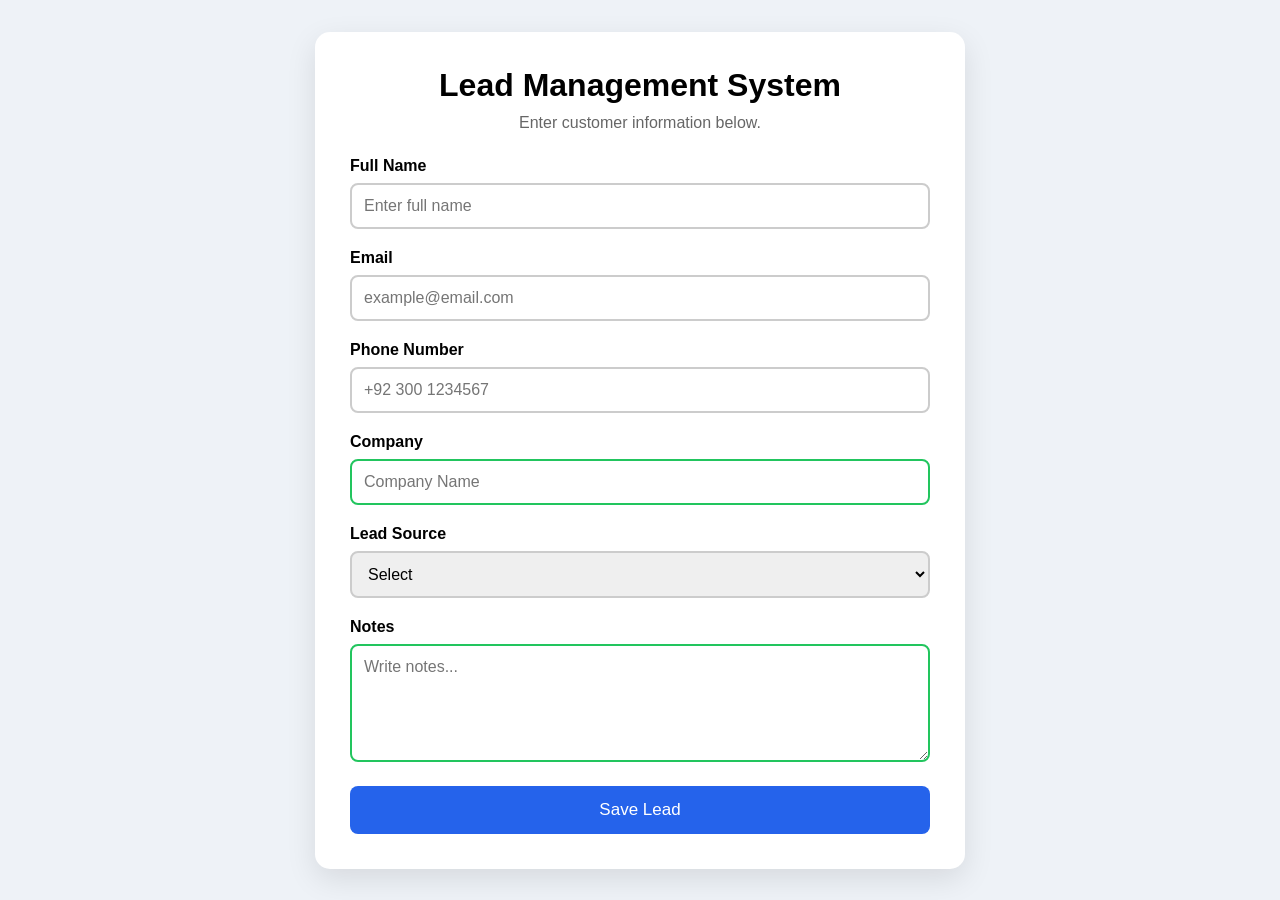
<file: Day 2/index.html>
<!DOCTYPE html>
<html lang="en">
    <head>
        <meta charset="UTF-8">
        <meta name="viewport" content="width=device-width, initial-scale=1.0">
        <title>Lead Management Form</title>
        <link rel="stylesheet" href="style.css">
    </head>

    <body>

        <div class="container">

            <h1>Lead Management System</h1>
            <p>Enter customer information below.</p>

            <form>

                <div class="input-group">
                    <label for="name">Full Name</label>
                    <input
                        type="text"
                        id="name"
                        placeholder="Enter full name"
                        required
                        aria-label="Full Name">
                </div>

                <div class="input-group">
                    <label for="email">Email</label>
                    <input
                        type="email"
                        id="email"
                        placeholder="example@email.com"
                        required
                        aria-label="Email">
                </div>

                <div class="input-group">
                    <label for="phone">Phone Number</label>
                    <input
                        type="tel"
                        id="phone"
                        placeholder="+92 300 1234567"
                        required
                        aria-label="Phone Number">
                </div>

                <div class="input-group">
                    <label for="company">Company</label>
                    <input
                        type="text"
                        id="company"
                        placeholder="Company Name">
                </div>

                <div class="input-group">
                    <label for="source">Lead Source</label>

                    <select id="source" required aria-label="Lead Source">
                        <option value>Select</option>
                        <option>Website</option>
                        <option>Facebook</option>
                        <option>Instagram</option>
                        <option>LinkedIn</option>
                        <option>Referral</option>
                    </select>

                </div>

                <div class="input-group">
                    <label for="message">Notes</label>

                    <textarea
                        id="message"
                        rows="5"
                        placeholder="Write notes..."
                        aria-label="Notes"></textarea>

                </div>

                <button type="submit">Save Lead</button>

            </form>

        </div>

    </body>
</html>
</file>
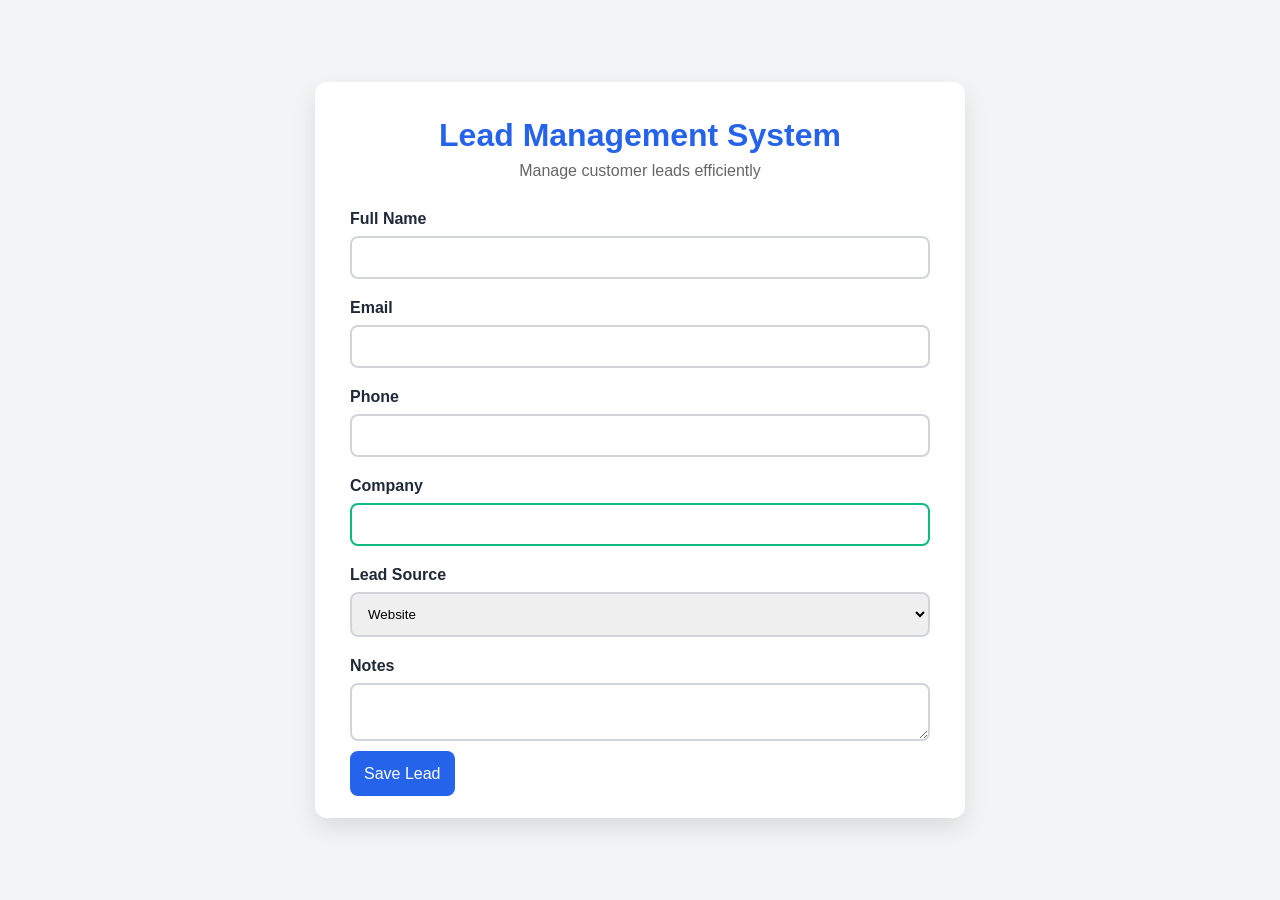
<file: Day 3/index.html>
<!DOCTYPE html>
<html lang="en">
    <head>
        <meta charset="UTF-8">
        <meta name="viewport" content="width=device-width, initial-scale=1.0">
        <title>Lead Management Form</title>
        <link rel="stylesheet" href="style.css">
    </head>
    <body>

        <div class="form">

            <div class="form__header">
                <h1 class="form__title">Lead Management System</h1>
                <p class="form__subtitle">Manage customer leads efficiently</p>
            </div>

            <form class="form__body">

                <div class="form__group">
                    <label class="form__label" for="name">Full Name</label>
                    <input class="form__input" type="text" id="name" required>
                </div>

                <div class="form__group">
                    <label class="form__label" for="email">Email</label>
                    <input class="form__input" type="email" id="email" required>
                </div>

                <div class="form__group">
                    <label class="form__label" for="phone">Phone</label>
                    <input class="form__input" type="tel" id="phone" required>
                </div>

                <div class="form__group">
                    <label class="form__label" for="company">Company</label>
                    <input class="form__input" type="text" id="company">
                </div>

                <div class="form__group">
                    <label class="form__label" for="source">Lead Source</label>

                    <select class="form__select" id="source">
                        <option>Website</option>
                        <option>Facebook</option>
                        <option>Instagram</option>
                        <option>Referral</option>
                    </select>

                </div>

                <div class="form__group">
                    <label class="form__label" for="message">Notes</label>
                    <textarea class="form__textarea" id="message"></textarea>
                </div>

                <btn class="form__button">Save Lead</btn>

            </form>

        </div>

    </body>
</html>
</file>
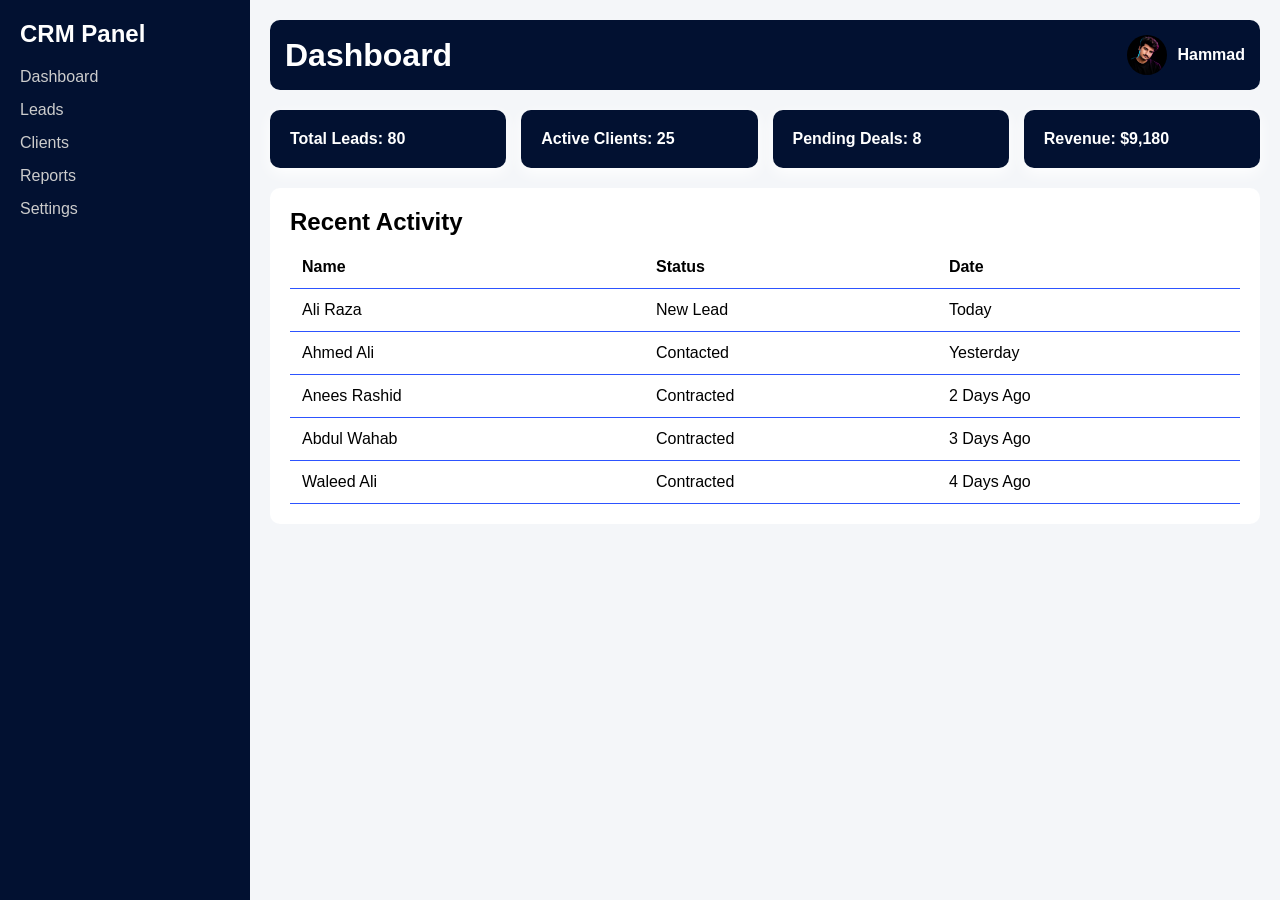
<file: Day 4/index.html>
<!doctype html>
<html lang="en">
    <head>
        <meta charset="UTF-8" />
        <meta name="viewport" content="width=device-width, initial-scale=1.0" />
        <title>CRM Dashboard</title>
        <link rel="stylesheet" href="style.css" />
    </head>

    <body>
        <div class="dashboard">

            <aside class="sidebar">
                <h2>CRM Panel</h2>

                <nav>
                    <a href="#">Dashboard</a>
                    <a href="#">Leads</a>
                    <a href="#">Clients</a>
                    <a href="#">Reports</a>
                    <a href="#">Settings</a>
                </nav>
            </aside>

            <div class="main">

                <header class="topbar">
                    <h1>Dashboard</h1>
                    <div class="profile">
                        <img src="photo.jpg" alt />
                        <span>Hammad</span>
                    </div>
                </header>

                <section class="cards">
                    <div class="card">Total Leads: 80</div>
                    <div class="card">Active Clients: 25</div>
                    <div class="card">Pending Deals: 8</div>
                    <div class="card">Revenue: $9,180</div>
                </section>

                <section class="table-section">
                    <h2>Recent Activity</h2>

                    <table>
                        <tr>
                            <th>Name</th>
                            <th>Status</th>
                            <th>Date</th>
                        </tr>

                        <tr>
                            <td>Ali Raza</td>
                            <td>New Lead</td>
                            <td>Today</td>
                        </tr>

                        <tr>
                            <td>Ahmed Ali</td>
                            <td>Contacted</td>
                            <td>Yesterday</td>
                        </tr>

                        <tr>
                            <td>Anees Rashid</td>
                            <td>Contracted</td>
                            <td>2 Days Ago</td>
                        </tr>

                        <tr>
                            <td>Abdul Wahab</td>
                            <td>Contracted</td>
                            <td>3 Days Ago</td>
                        </tr>

                        <tr>
                            <td>Waleed Ali</td>
                            <td>Contracted</td>
                            <td>4 Days Ago</td>
                        </tr>
                    </table>
                </section>
            </div>
        </div>
    </body>
</html>
</file>
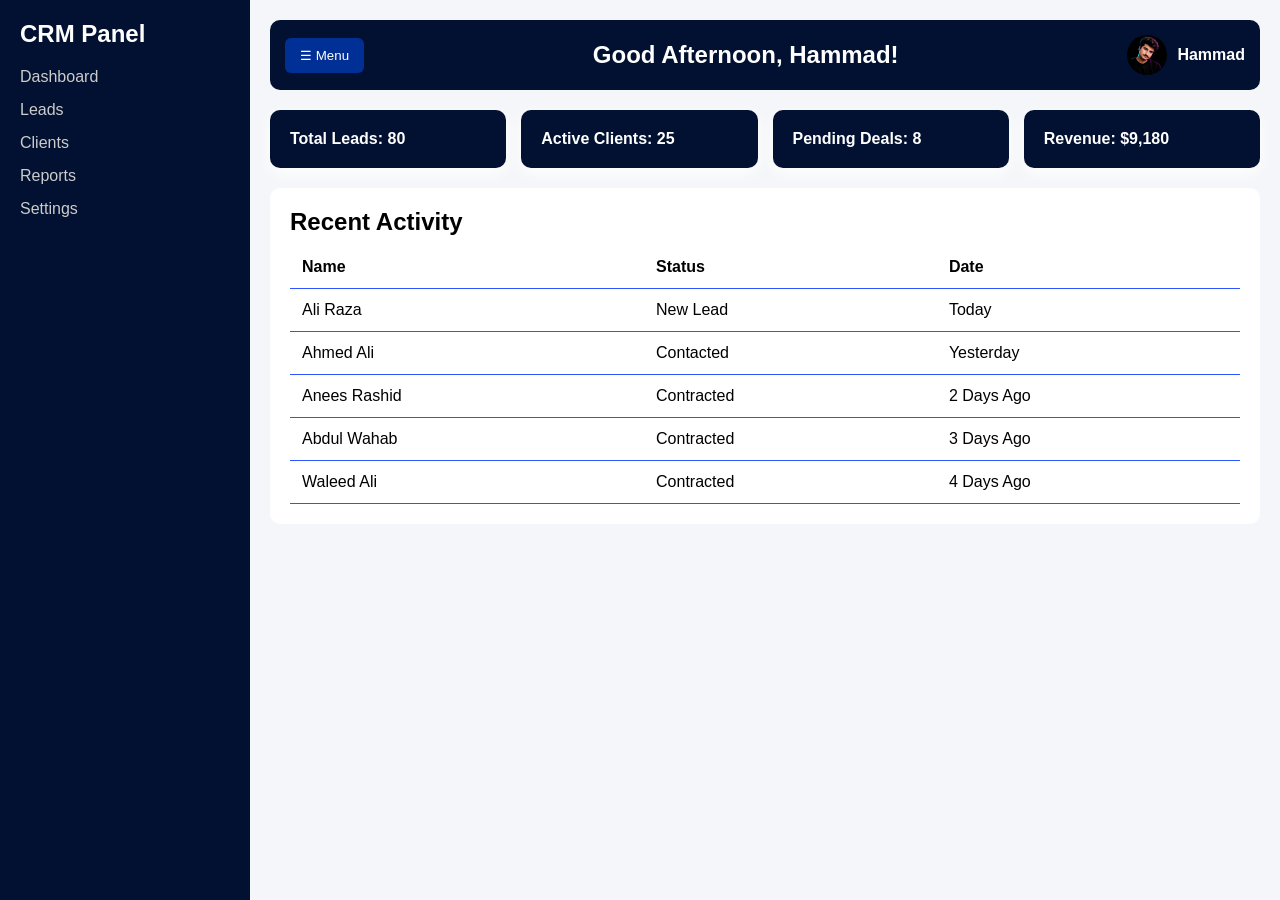
<file: Day 5/index.html>
<!doctype html>
<html lang="en">
    <head>
        <meta charset="UTF-8" />
        <meta name="viewport" content="width=device-width, initial-scale=1.0" />
        <title>CRM Dashboard</title>
        <link rel="stylesheet" href="style.css" />
    </head>

    <body>

        <div class="dashboard">

            <aside class="sidebar">
                <h2>CRM Panel</h2>

                <nav>
                    <a href="#">Dashboard</a>
                    <a href="#">Leads</a>
                    <a href="#">Clients</a>
                    <a href="#">Reports</a>
                    <a href="#">Settings</a>
                </nav>
            </aside>

            <div class="main">

                <header class="topbar">

                    <button id="menuBtn">☰ Menu</button>

                    <h2 id="greeting">Welcome</h2>

                    <div class="profile">
                        <img src="photo.jpg" alt="Profile">
                        <span>Hammad</span>
                    </div>

                </header>

                <section class="cards">
                    <div class="card">Total Leads: 80</div>
                    <div class="card">Active Clients: 25</div>
                    <div class="card">Pending Deals: 8</div>
                    <div class="card">Revenue: $9,180</div>
                </section>

                <section class="table-section">
                    <h2>Recent Activity</h2>

                    <table>
                        <tr>
                            <th>Name</th>
                            <th>Status</th>
                            <th>Date</th>
                        </tr>

                        <tr>
                            <td>Ali Raza</td>
                            <td>New Lead</td>
                            <td>Today</td>
                        </tr>

                        <tr>
                            <td>Ahmed Ali</td>
                            <td>Contacted</td>
                            <td>Yesterday</td>
                        </tr>

                        <tr>
                            <td>Anees Rashid</td>
                            <td>Contracted</td>
                            <td>2 Days Ago</td>
                        </tr>

                        <tr>
                            <td>Abdul Wahab</td>
                            <td>Contracted</td>
                            <td>3 Days Ago</td>
                        </tr>

                        <tr>
                            <td>Waleed Ali</td>
                            <td>Contracted</td>
                            <td>4 Days Ago</td>
                        </tr>
                    </table>
                </section>
            </div>
        </div>
        <script src="script.js"></script>
    </body>
</html>
</file>
<file: Day 2/style.css>
*{
margin:0;
padding:0;
box-sizing:border-box;
font-family:Arial,sans-serif;
}

body{
background:#eef2f7;
display:flex;
justify-content:center;
align-items:center;
min-height:100vh;
padding:20px;
}

.container{
width:100%;
max-width:650px;
background:#fff;
padding:35px;
border-radius:15px;
box-shadow:0 10px 30px rgba(0,0,0,.1);
}

h1{
text-align:center;
margin-bottom:10px;
}

p{
text-align:center;
color:#666;
margin-bottom:25px;
}

.input-group{
margin-bottom:20px;
}

label{
display:block;
margin-bottom:8px;
font-weight:bold;
}

input,
select,
textarea{
width:100%;
padding:12px;
border:2px solid #ccc;
border-radius:8px;
font-size:16px;
transition:.3s;
outline:none;
}

input:focus,
select:focus,
textarea:focus{
border-color:#2563eb;
box-shadow:0 0 8px rgba(37,99,235,.3);
}

input:valid,
select:valid,
textarea:valid{
border-color:#22c55e;
}

input:invalid:focus,
select:invalid:focus{
border-color:#ef4444;
}

button{
width:100%;
padding:14px;
background:#2563eb;
color:white;
border:none;
border-radius:8px;
font-size:17px;
cursor:pointer;
transition:.3s;
}

button:hover{
background:#1d4ed8;
transform:translateY(-2px);
}

@media(max-width:600px){

.container{
padding:20px;
}

}
</file>
<file: Day 3/style.css>
:root {
  --primary: #2563eb;
  --secondary: #1e40af;
  --accent: #10b981;
  --neutral: #f3f4f6;

  --text: #1f2937;
  --border: #d1d5db;
  --white: #ffffff;
}

* {
  margin: 0;
  padding: 0;
  box-sizing: border-box;
  font-family: Arial, sans-serif;
}

body {
  background: var(--neutral);
  display: flex;
  justify-content: center;
  align-items: center;
  min-height: 100vh;
  padding: 20px;
}

.form {
  background: var(--white);
  padding: 35px;
  width: 100%;
  max-width: 650px;
  border-radius: 12px;
  box-shadow: 0 10px 25px rgba(0, 0, 0, 0.1);
}

.form__header {
  text-align: center;
  margin-bottom: 30px;
}

.form__title {
  color: var(--primary);
  margin-bottom: 8px;
}

.form__subtitle {
  color: #666;
}

.form__group {
  margin-bottom: 20px;
}

.form__label {
  display: block;
  margin-bottom: 8px;
  font-weight: bold;
  color: var(--text);
}

.form__input,
.form__select,
.form__textarea {
  width: 100%;
  padding: 12px;
  border: 2px solid var(--border);
  border-radius: 8px;
  outline: none;
  transition: 0.3s;
}

.form__input:focus,
.form__select:focus,
.form__textarea:focus {
  border-color: var(--primary);
}

.form__input:valid {
  border-color: var(--accent);
}

.form__button {
  width: 100%;
  padding: 14px;
  background: var(--primary);
  color: white;
  border: none;
  border-radius: 8px;
  font-size: 16px;
  cursor: pointer;
  transition: 0.3s;
}

.form__button:hover {
  background: var(--secondary);
}

@media (max-width: 768px) {
  .form {
    padding: 20px;
  }
}
</file>
<file: Day 4/style.css>
* {
  margin: 0;
  padding: 0;
  box-sizing: border-box;
  font-family: Arial;
}

body {
  background: #f4f6f9;
}

.dashboard {
  display: grid;
  grid-template-columns: 250px 1fr;
  min-height: 100vh;
}

.sidebar {
  background: #021131;
  color: white;
  padding: 20px;
}

.sidebar h2 {
  margin-bottom: 20px;
}

.sidebar a {
  display: block;
  color: #ccc;
  text-decoration: none;
  margin: 15px 0;
  transition: 0.3s;
}

.sidebar a:hover {
  color: white;
  padding-left: 10px;
}

.main {
  padding: 20px;
}

.topbar {
  display: flex;
  justify-content: space-between;
  align-items: center;
  background: #021131;
  padding: 15px;
  border-radius: 10px;
  margin-bottom: 20px;
  color: #ffffff;
}

.profile {
  display: flex;
  align-items: center;  
  gap: 10px;
}

.profile img {
  width: 40px;
  height: 40px;
  border-radius: 50%;
  object-fit: cover;
}

.profile span {
  font-weight: 600;
  color: #ffffff;
}

.cards {
  display: grid;
  grid-template-columns: repeat(auto-fit, minmax(200px, 1fr));
  gap: 15px;
  margin-bottom: 20px;
}

.card {
  background: #021131;
  padding: 20px;
  border-radius: 10px;
  box-shadow: 0 5px 15px rgb(255, 255, 255);
  transition: 0.3s;
  font-weight: 600;
  color: #ffffff;
}

.card:hover {
  transform: translateY(-15px);
}

.table-section {
  background: white;
  padding: 20px;
  border-radius: 10px;
}

table {
  width: 100%;
  border-collapse: collapse;
  margin-top: 10px;
}

th,
td {
  padding: 12px;
  border-bottom: 1px solid #2d54ff;
  text-align: left;
}

@media (max-width: 768px) {
  .dashboard {
    grid-template-columns: 1fr;
  }

  .sidebar {
    display: none;
  }
}
</file>
<file: Day 5/style.css>
* {
  margin: 0;
  padding: 0;
  box-sizing: border-box;
  font-family: Arial;
}

body {
  background: #f4f6f9;
}

.dashboard {
  display: grid;
  grid-template-columns: 250px 1fr;
  min-height: 100vh;
}

.sidebar {
  background: #021131;
  color: white;
  padding: 20px;
}

.sidebar h2 {
  margin-bottom: 20px;
}

.sidebar a {
  display: block;
  color: #ccc;
  text-decoration: none;
  margin: 15px 0;
  transition: 0.3s;
}

.sidebar a:hover {
  color: white;
  padding-left: 10px;
}

.main {
  padding: 20px;
}

.topbar {
  display: flex;
  justify-content: space-between;
  align-items: center;
  background: #021131;
  padding: 15px;
  border-radius: 10px;
  margin-bottom: 20px;
  color: #ffffff;
}

.profile {
  display: flex;
  align-items: center;  
  gap: 10px;
}

.profile img {
  width: 40px;
  height: 40px;
  border-radius: 50%;
  object-fit: cover;
}

.profile span {
  font-weight: 600;
  color: #ffffff;
}

.cards {
  display: grid;
  grid-template-columns: repeat(auto-fit, minmax(200px, 1fr));
  gap: 15px;
  margin-bottom: 20px;
}

.card {
  background: #021131;
  padding: 20px;
  border-radius: 10px;
  box-shadow: 0 5px 15px rgb(255, 255, 255);
  transition: 0.3s;
  font-weight: 600;
  color: #ffffff;
}

.card:hover {
  transform: translateY(-15px);
}

.table-section {
  background: white;
  padding: 20px;
  border-radius: 10px;
}

table {
  width: 100%;
  border-collapse: collapse;
  margin-top: 10px;
}

th,
td {
  padding: 12px;
  border-bottom: 1px solid #2d54ff;
  text-align: left;
}

@media (max-width: 768px) {
  .dashboard {
    grid-template-columns: 1fr;
  }

  .sidebar {
    display: none;
  }
}

#menuBtn{
    padding:10px 15px;
    background:#002f96;
    color:#fff;
    border:none;
    border-radius:6px;
    cursor:pointer;
}

.sidebar.hide{
    display:none;
}

@media(max-width:768px){

.sidebar{
    display:none;
}

.sidebar.show{
    display:block;
}

}
</file>
